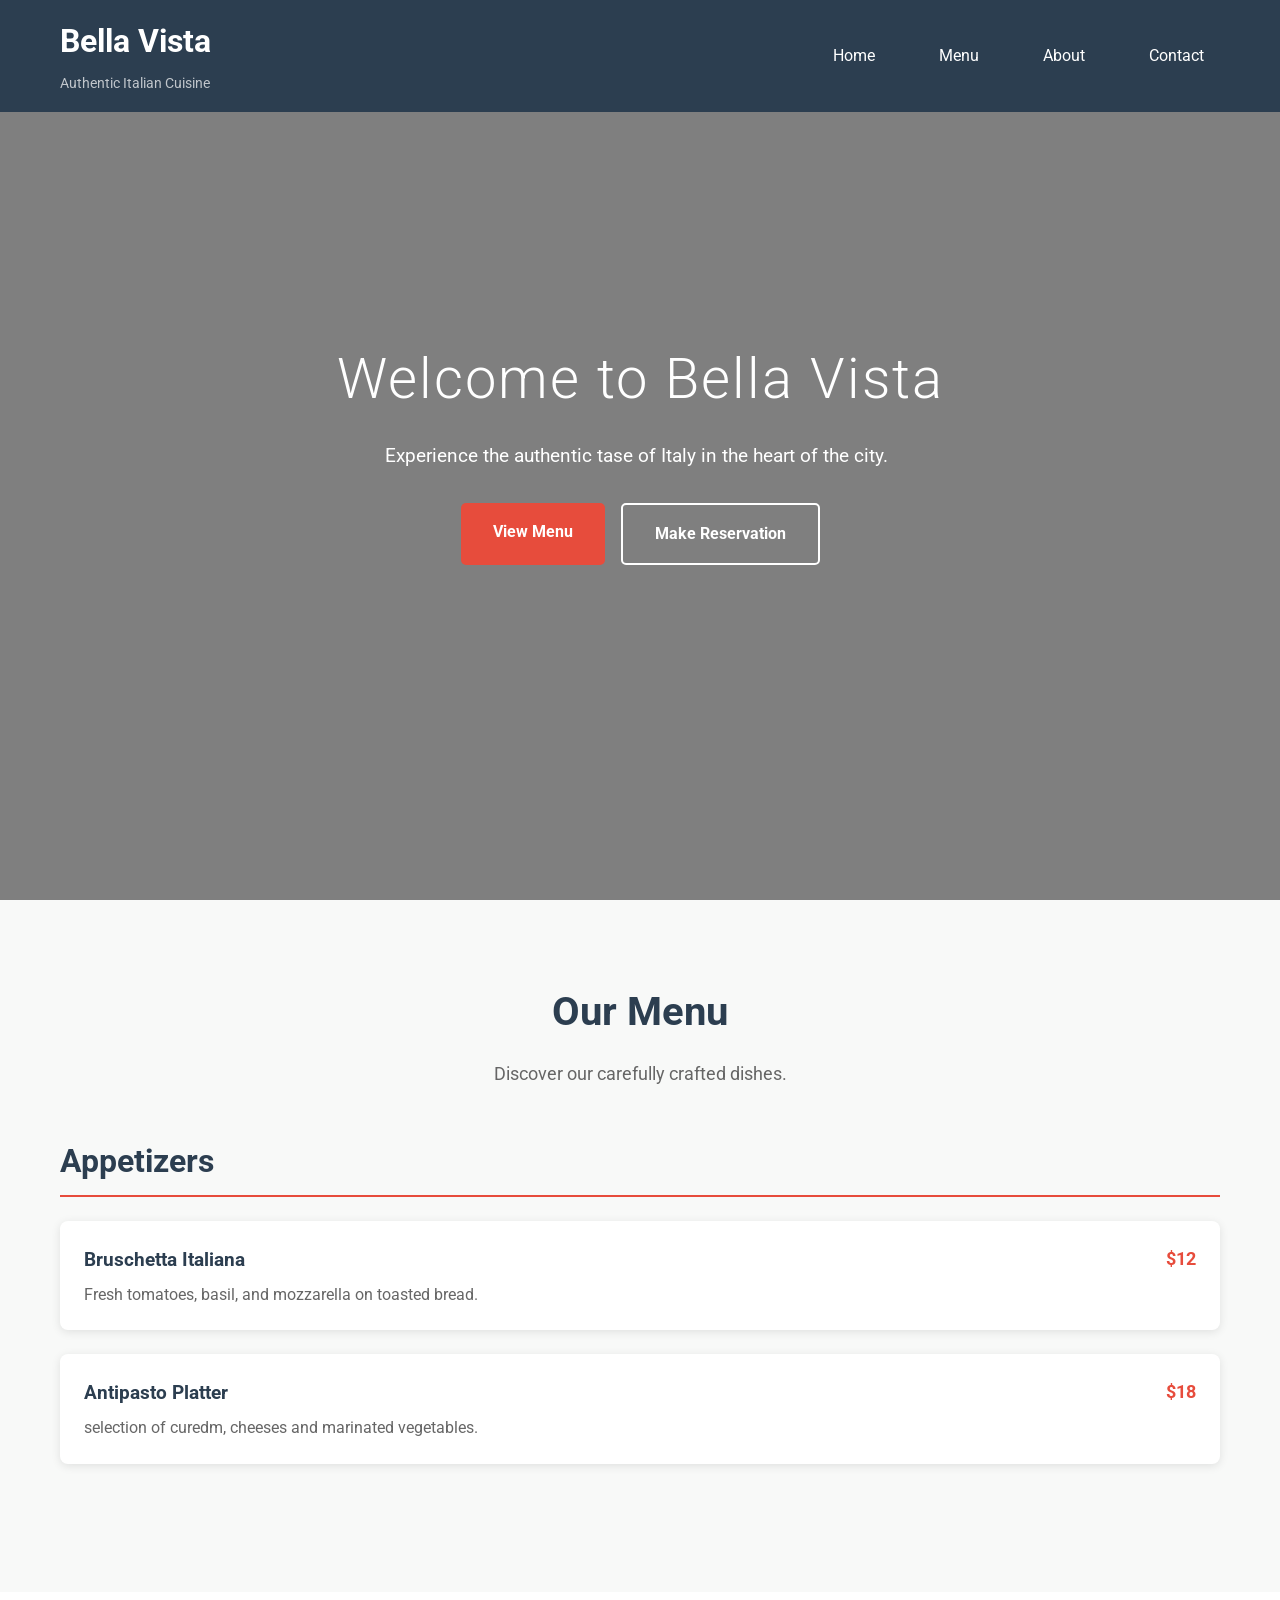
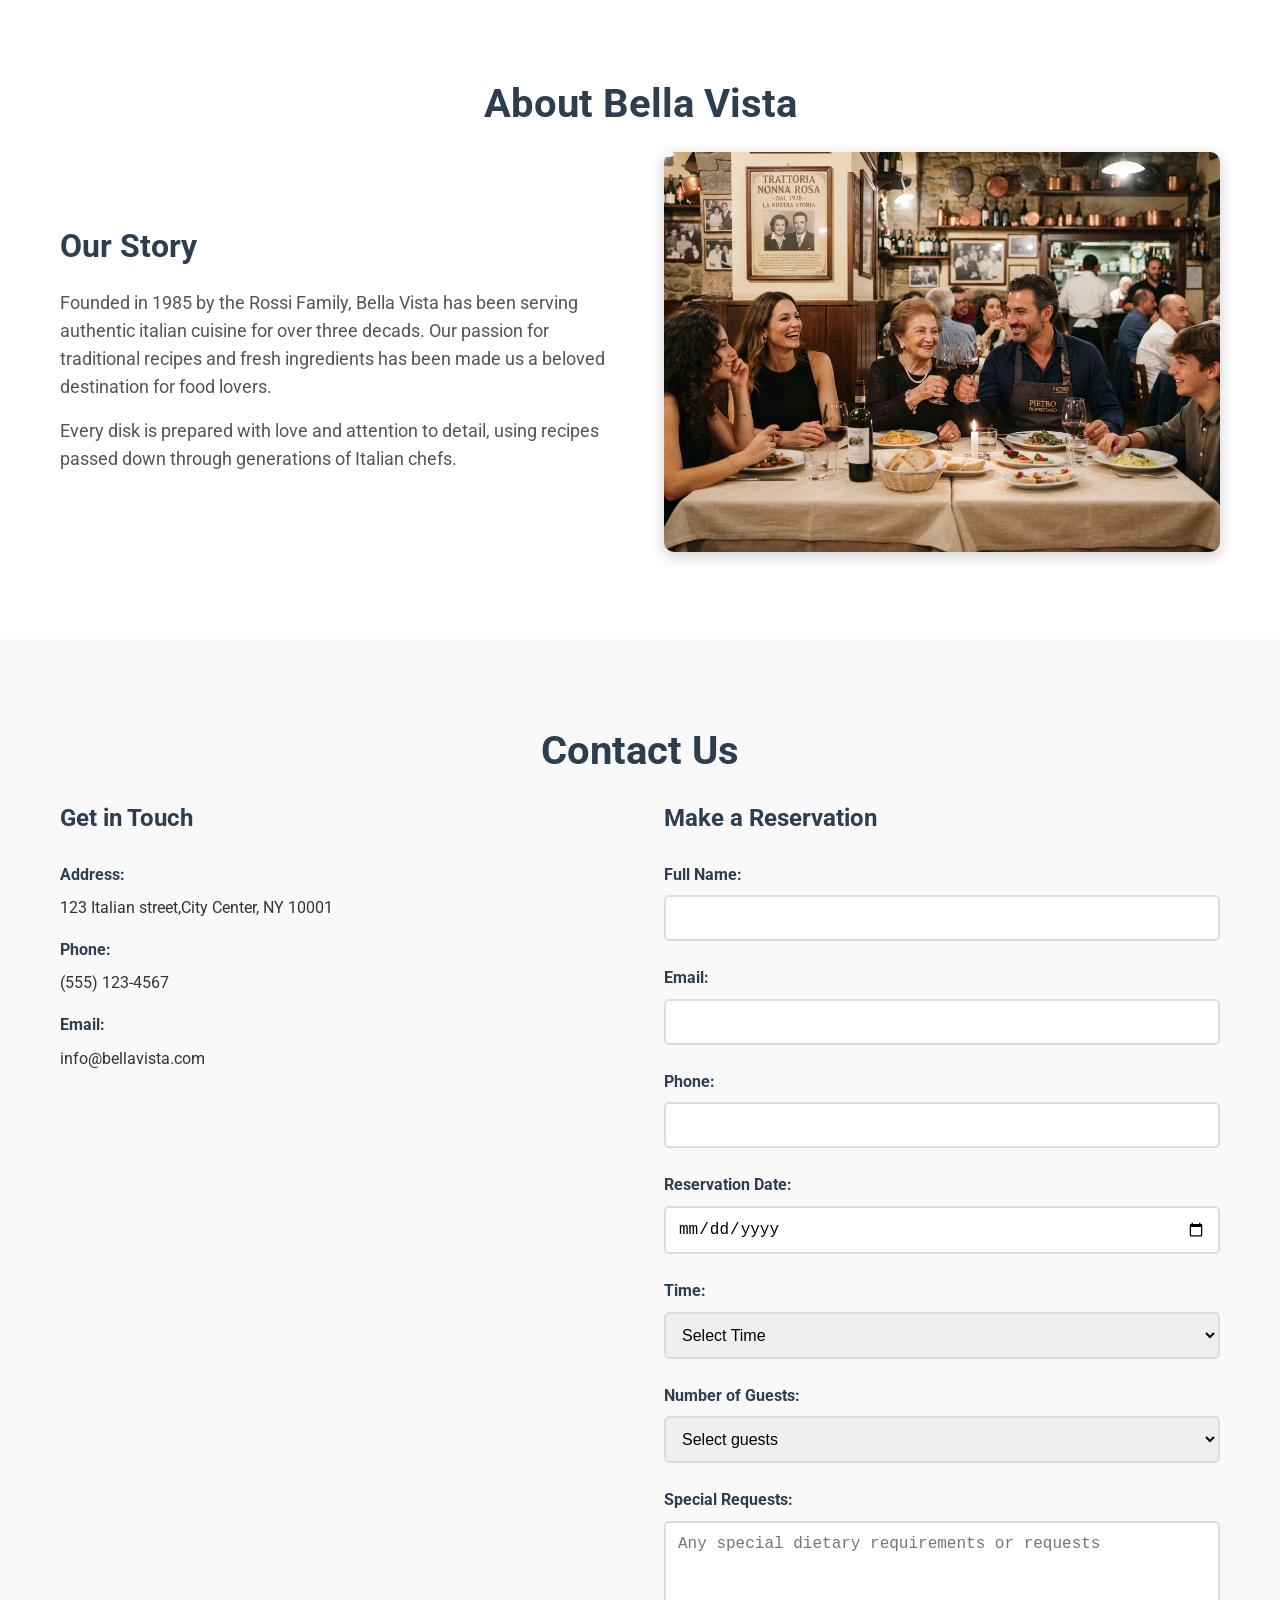
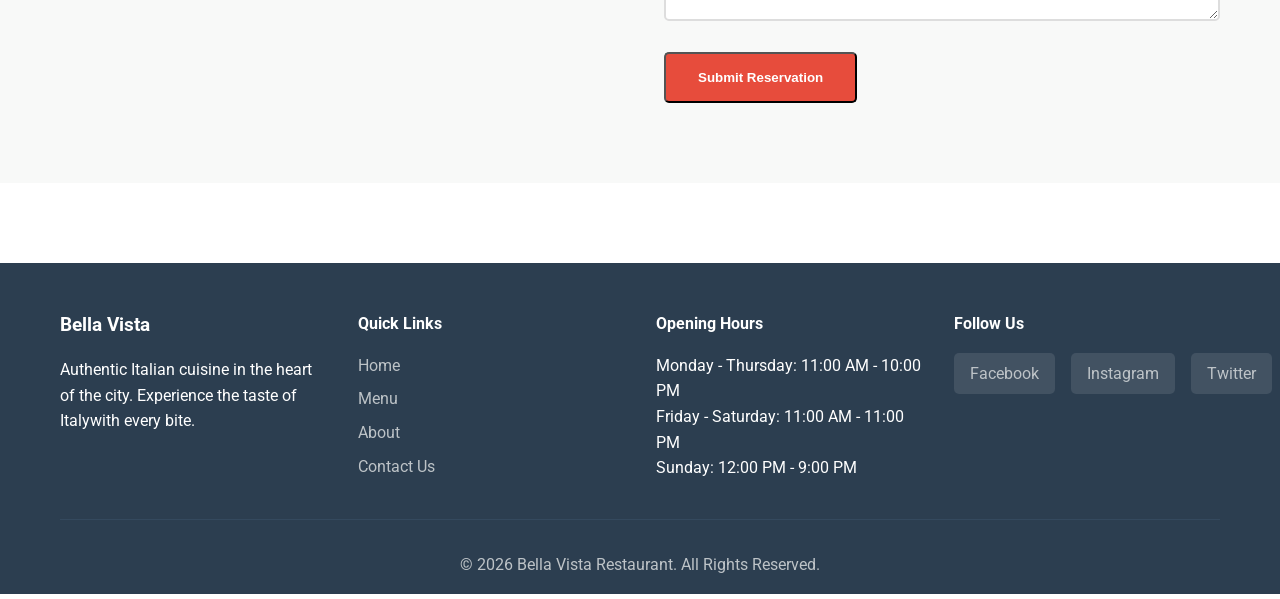
<file: bella_vista/index.html>
<!doctype html>
<html lang="en">
  <head>
    <meta charset="UTF-8" />
    <meta name="viewport" content="width=device-width, initial-scale=1.0" />
    <meta
      name="description"
      content="Bella Vista - Authentic Italian Restaurant"
    />
    <title>Bella Vista Restaurant - Authentic Italian Cuisine</title>
    <link rel="stylesheet" href="styles.css" />
    <link rel="preconnect" href="https://fonts.googleapis.com" />
    <link rel="preconnect" href="https://fonts.gstatic.com" crossorigin />
    <link
      href="https://fonts.googleapis.com/css2?family=Roboto:ital,wght@0,100..900;1,100..900&display=swap"
      rel="stylesheet"
    />
  </head>
  <body>
    <header class="header">
      <div class="container">
        <nav class="navbar">
          <div class="logo">
            <h1>Bella Vista</h1>
            <span class="tagline">Authentic Italian Cuisine</span>
          </div>
          <ul class="nav-links">
            <li><a href="#home">Home</a></li>
            <li><a href="#menu">Menu</a></li>
            <li><a href="about">About</a></li>
            <li><a href="contact">Contact</a></li>
          </ul>
        </nav>
      </div>
    </header>
    <main>
      <!-- hero section -->
      <section id="home" class="hero">
        <div class="hero-content">
          <h2>Welcome to Bella Vista</h2>
          <p>
            Experience the authentic tase of Italy in the heart of the city.
          </p>
          <div class="hero-buttons">
            <a href="#menu" class="btn btn-primary">View Menu</a>
            <a href="#contact" class="btn btn-secondary">Make Reservation</a>
          </div>
        </div>
      </section>
      <!-- menu section -->
      <section id="menu" class="menu">
        <div class="container">
          <h2 class="section-title">Our Menu</h2>
          <p class="section-subtitle">Discover our carefully crafted dishes.</p>

          <div class="menu-categories">
            <div class="menu-category">
              <h3>Appetizers</h3>
              <div class="menu-items">
                <div class="menu-item">
                  <div class="menu-item-info">
                    <h4>Bruschetta Italiana</h4>
                    <p>
                      Fresh tomatoes, basil, and mozzarella on toasted bread.
                    </p>
                  </div>
                  <span class="price">$12</span>
                </div>
                <div class="menu-item">
                  <div class="menu-item-info">
                    <h4>Antipasto Platter</h4>
                    <p>
                      selection of curedm, cheeses and marinated vegetables.
                    </p>
                  </div>
                  <span class="price">$18</span>
                </div>
              </div>
            </div>
          </div>
        </div>
      </section>
      <!-- about section -->
      <section id="about" class="about">
        <div class="container">
          <h2 class="section-title">About Bella Vista</h2>
          <div class="about-content">
            <div class="about-text">
              <h3>Our Story</h3>
              <p>
                Founded in 1985 by the Rossi Family, Bella Vista has been
                serving authentic italian cuisine for over three decads. Our
                passion for traditional recipes and fresh ingredients has been
                made us a beloved destination for food lovers.
              </p>
              <p>
                Every disk is prepared with love and attention to detail, using
                recipes passed down through generations of Italian chefs.
              </p>
            </div>
            <div class="about-image">
              <img
                src="./images/family_at_restaurant.jpg"
                alt="restaurant interior"
              />
            </div>
          </div>
        </div>
      </section>
      <!-- contact us section -->
      <section class="contact" id="contact">
        <div class="container">
          <h2 class="section-title">Contact Us</h2>
          <div class="contact-content">
            <div class="contact-info">
              <h3>Get in Touch</h3>
              <div class="contact-item">
                <strong>Address: </strong>
                <p>123 Italian street,City Center, NY 10001</p>
              </div>
              <div class="contact-item">
                <strong> Phone:</strong>
                <p>(555) 123-4567</p>
              </div>
              <div class="contact-item">
                <strong> Email:</strong>
                <p>info@bellavista.com</p>
              </div>
            </div>
            <div class="contact-form">
              <h3>Make a Reservation</h3>
              <form action="">
                <div class="form-group">
                  <label for="name">Full Name:</label>
                  <input type="text" id="name" name="name" required />
                </div>
                <div class="form-group">
                  <label for="email">Email:</label>
                  <input type="email" id="email" name="email" required />
                </div>
                <div class="form-group">
                  <label for="phone">Phone:</label>
                  <input type="tel" id="phone" name="phone" />
                </div>
                <div class="form-group">
                  <label for="date">Reservation Date:</label>
                  <input type="date" id="date" name="date" />
                </div>
                <div class="form-group">
                  <label for="time">Time:</label>
                  <select name="time" id="time" required>
                    <option value="">Select Time</option>
                    <option value="18:00">6:00 PM</option>
                    <option value="19:00">7:00 PM</option>
                    <option value="20:00">8:00 PM</option>
                    <option value="21:00">9:00 PM</option>
                  </select>
                </div>
                <div class="form-group">
                  <label for="guests">Number of Guests:</label>
                  <select name="guests" id="guests" required>
                    <option value="">Select guests</option>
                    <option value="1">1</option>
                    <option value="2">2</option>
                    <option value="3">3</option>
                    <option value="4">4</option>
                    <option value="5">5+</option>
                  </select>
                </div>
                <div class="form-group">
                  <label for="message">Special Requests:</label>
                  <textarea
                    name="message"
                    id="message"
                    rows="4"
                    placeholder="Any special dietary requirements or requests"
                  ></textarea>
                </div>
                <button type="submit" class="btn btn-primary">
                  Submit Reservation
                </button>
              </form>
            </div>
          </div>
        </div>
      </section>
      <!-- footer -->
      <footer class="footer">
        <div class="container">
          <div class="footer-content">
            <div class="footer-section">
              <h3>Bella Vista</h3>
              <p>
                Authentic Italian cuisine in the heart of the city. Experience
                the taste of Italywith every bite.
              </p>
            </div>
            <div class="footer-section">
              <h4>Quick Links</h4>
              <ul>
                <li><a href="#home">Home</a></li>
                <li><a href="#menu">Menu</a></li>
                <li><a href="#about">About</a></li>
                <li><a href="#contact">Contact Us</a></li>
              </ul>
            </div>
            <div class="footer-section">
              <h4>Opening Hours</h4>
              <p>Monday - Thursday: 11:00 AM - 10:00 PM</p>
              <p>Friday - Saturday: 11:00 AM - 11:00 PM</p>
              <p>Sunday: 12:00 PM - 9:00 PM</p>
            </div>
            <div class="footer-section">
              <h4>Follow Us</h4>
              <div class="social-links">
                <a
                  href="#"
                  class="social-link"
                  target="_blank"
                  rel="noopener noreferrer"
                  >Facebook</a
                >
                <a
                  href="#"
                  class="social-link"
                  target="_blank"
                  rel="noopener noreferrer"
                  >Instagram</a
                >
                <a
                  href="#"
                  class="social-link"
                  target="_blank"
                  rel="noopener noreferrer"
                  >Twitter</a
                >
              </div>
            </div>
          </div>
          <div class="footer-bottom">
            <p>&COPY; 2026 Bella Vista Restaurant. All Rights Reserved.</p>
          </div>
        </div>
      </footer>
    </main>
  </body>
</html>
</file>
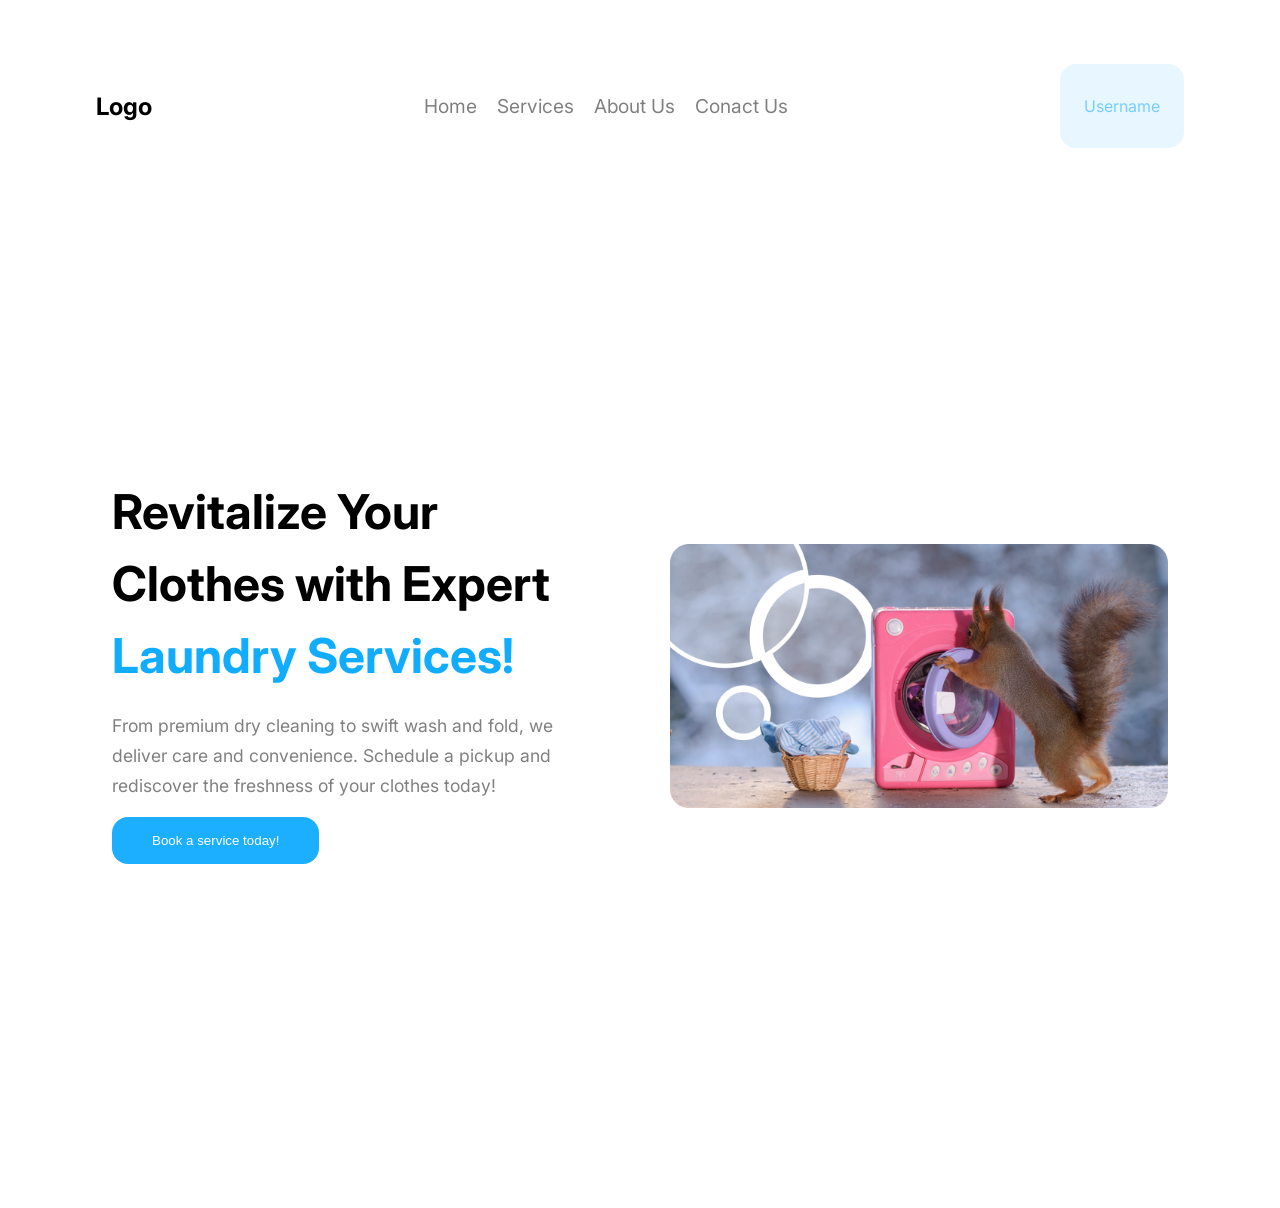
<file: css/index.html>
<!doctype html>
<html lang="en">
  <head>
    <meta charset="UTF-8" />
    <meta name="viewport" content="width=device-width, initial-scale=1.0" />
    <title>Laundry Wallah / Laundry Mart</title>
    <link rel="stylesheet" href="styles.css" />
    <link rel="preconnect" href="https://fonts.googleapis.com" />
    <link rel="preconnect" href="https://fonts.gstatic.com" crossorigin />
    <link
      href="https://fonts.googleapis.com/css2?family=Inter:ital,opsz,wght@0,14..32,100..900;1,14..32,100..900&display=swap"
      rel="stylesheet"
    />
  </head>
  <body>
    <nav>
      <div class="logo">
        <h1>Logo</h1>
      </div>
      <div>
        <ul class="nav_items">
          <li>Home</li>
          <li>Services</li>
          <li>About Us</li>
          <li>Conact Us</li>
        </ul>
      </div>
      <div class="username">Username</div>
    </nav>
    <section class="hero">
      <div class="left">
        <h1>
          Revitalize Your <br />
          Clothes with Expert <br />
          <span class="laundry">Laundry Services!</span>
        </h1>
        <p>
          From premium dry cleaning to swift wash and fold, we deliver care and
          convenience. Schedule a pickup and rediscover the freshness of your
          clothes today!
        </p>
        <button class="bookBtn">Book a service today!</button>
      </div>
      <div class="right">
        <img src="./washer-dryer.png" alt="washing machine picture" />
      </div>
    </section>
  </body>
</html>
</file>
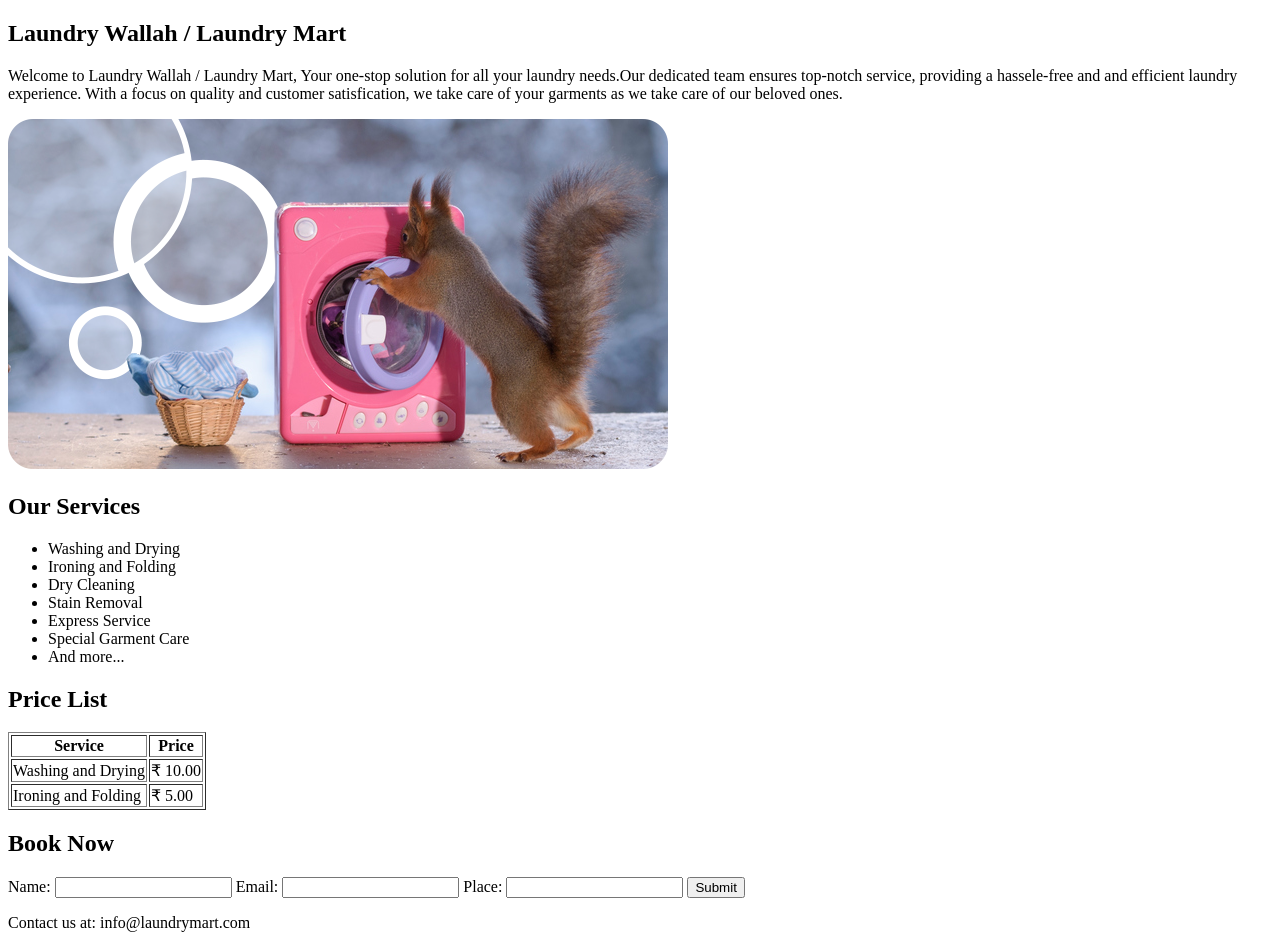
<file: html/index.html>
<!doctype html>
<html lang="en">
  <head>
    <meta charset="UTF-8" />
    <meta name="viewport" content="width=device-width, initial-scale=1.0" />
    <title>Laundry Wallah / Laundry Mart</title>
  </head>
  <body>
    <section>
      <h1>Laundry Wallah / Laundry Mart</h1>
    </section>
    <section>
      <p>
        Welcome to Laundry Wallah / Laundry Mart, Your one-stop solution for all
        your laundry needs.Our dedicated team ensures top-notch service,
        providing a hassele-free and and efficient laundry experience. With a
        focus on quality and customer satisfication, we take care of your
        garments as we take care of our beloved ones.
      </p>
    </section>

    <img src="./washer-dryer.png" alt="" />

    <h2>Our Services</h2>
    <ul>
      <li>Washing and Drying</li>
      <li>Ironing and Folding</li>
      <li>Dry Cleaning</li>
      <li>Stain Removal</li>
      <li>Express Service</li>
      <li>Special Garment Care</li>
      <li>And more...</li>
    </ul>

    <h2>Price List</h2>
    <table border="1px">
      <tr>
        <th>Service</th>
        <th>Price</th>
      </tr>
      <tr>
        <td>Washing and Drying</td>
        <td>₹ 10.00</td>
      </tr>
      <tr>
        <td>Ironing and Folding</td>
        <td>₹ 5.00</td>
      </tr>
    </table>
    <h2>Book Now</h2>
    <label for="name">Name: </label>
    <Input id="name" type="text"></Input>
    <label for="email">Email: </label>
    <Input id="email" type="email"></Input>
    <label for="place">Place: </label>
    <Input id="place"></Input>
    <button>Submit</button>
    <footer>
        <p>Contact us at: info@laundrymart.com</p>
    </footer>
  </body>
</html>
</file>
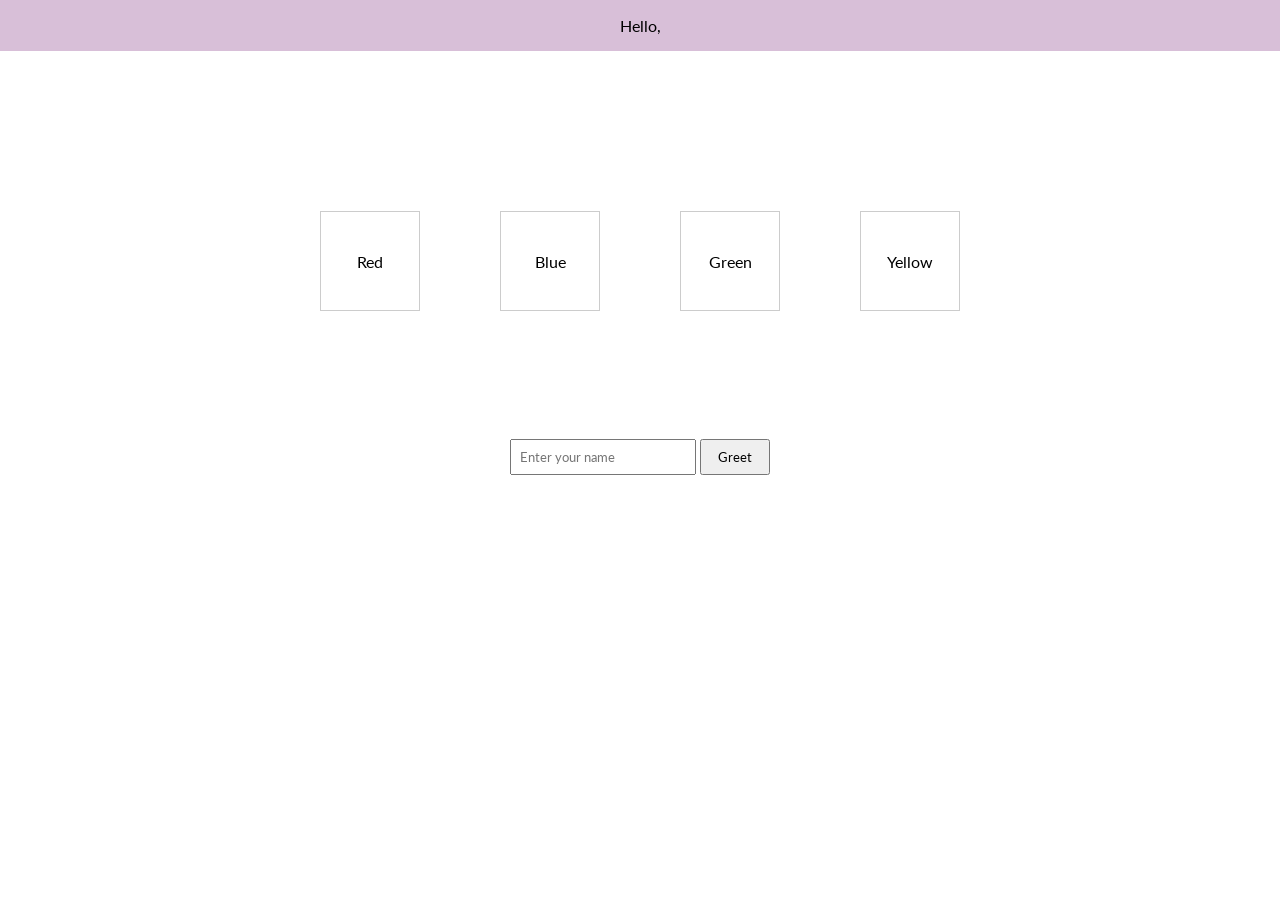
<file: js/index.html>
<!DOCTYPE html>
<html lang="en">
<head>
    <meta charset="UTF-8" />
    <meta name="viewport" content="width=device-width, initial-scale=1.0" />
    <title>Assignment 3</title>
    <link rel="stylesheet" href="styles.css" />
    <link rel="preconnect" href="https://fonts.googleapis.com">
<link rel="preconnect" href="https://fonts.gstatic.com" crossorigin>
<link href="https://fonts.googleapis.com/css2?family=Lato:ital,wght@0,100;0,300;0,400;0,700;0,900;1,100;1,300;1,400;1,700;1,900&display=swap" rel="stylesheet"></link>
</head>
<body>
    <nav>
        <div class="name">
            <p>Hello, <span id="userName"></span></p>
        </div>
    </nav>
        <div class="container">
            <div class="gridBoxes">
                <div class="box">Red</div>
                <div class="box">Blue</div>
                <div class="box">Green</div>
                <div class="box">Yellow</div>
            </div>

            <div class="input">
                <input id ="nameInput" type="text" placeholder="Enter your name">
                <button id="greet" onclick="greet()">Greet</button>

            </div>
        </div>
    
    <script src="script.js"></script>
</body>
</html>
</file>
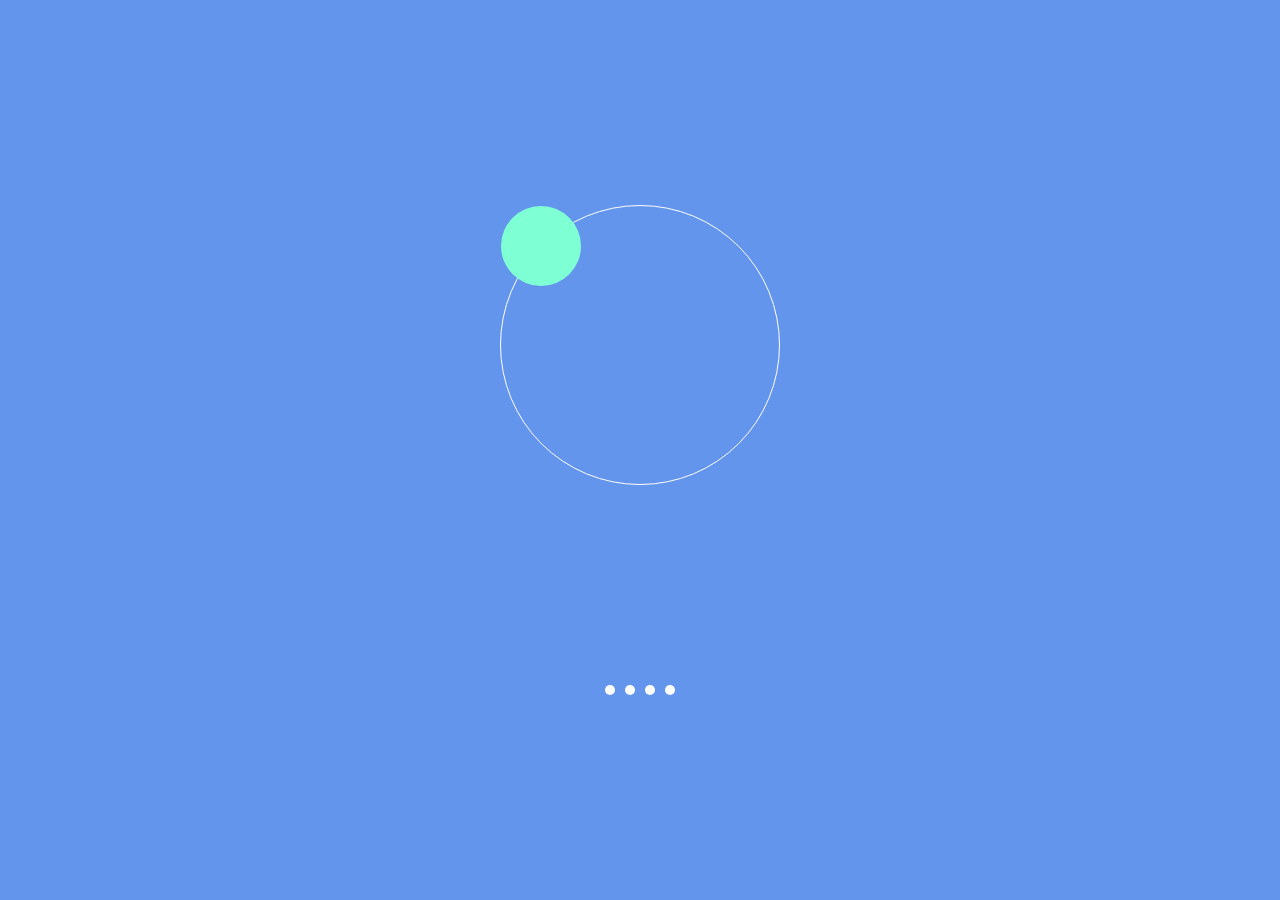
<file: css/practice/index.html>
<!doctype html>
<html lang="en">
  <head>
    <meta charset="UTF-8" />
    <meta name="viewport" content="width=device-width, initial-scale=1.0" />
    <title>Transform</title>
    <link rel="stylesheet" href="animate.css" />
  </head>
  <body>
    <!-- <div class="outer-container">
      <div class="inner-container">inner box</div>
    </div> -->
    <!-- <div class="box"></div> -->
   <div class="container">
    <div class="box"></div>
   </div>

   <div class="loader">
    <div class="dot"></div>
    <div class="dot"></div>
    <div class="dot"></div>
    <div class="dot"></div>
   </div>
  </body>
</html>
</file>
<file: bella_vista/styles.css>
:root {
  --primary-color: #e74c3c;
  --primary-color-hover: #c0392b;
  --secondary-color: #2c3e50;
  --accent-color: #3498db;
  --light-bg: #f8f9f8;
  --dark-text: #333;
  --light-text: #666;
  --border-radius: 8px;
  --showdow: 0 4px 15px rgba(0, 0, 0, 0.2);
  --transition: all 0.3s ease-in-out;
}

* {
  padding: 0;
  margin: 0;
  box-sizing: border-box;
}
body {
  /* font-family: "Segoe UI", Tahoma, Geneva, Verdana, sans-serif; */
  /* font-family: Arial, Helvetica, sans-serif;   */
  font-family: "Roboto", sans-serif;
  line-height: 1.6;
  color: var(--dark-text);
}
.container {
  max-width: 1200px;
  margin: 0 auto;
  padding: 0 20px;
}

.header {
  background-color: #2c3e50;
  color: white;
  padding: 1rem 0;
  position: fixed;
  /* top: 0; */
  /* left: 0; */
  width: 100%;
  z-index: 1000;
}

.navbar {
  display: flex;
  justify-content: space-between;
  align-items: center;
}

.logo h1 {
  font-size: 2rem;
  font-weight: bold;
  margin-bottom: 0.2rem;
}

.tagline {
  font-size: 0.9rem;
  opacity: 0.7;
}

.nav-links {
  display: flex;
  list-style: none;
  gap: 2rem;
}
.nav-links a {
  color: white;
  text-decoration: none;
  padding: 0.5rem 1rem;
  border-radius: 4px;
  transition: background-color 0.3s ease-in-out;
  /* animation: fadeInUp 0.6s ease-in-out 0.3s both; */
}

.nav-links a:hover {
  background-color: rgba(255, 255, 255, 0.1);
  border: 1px solid var(--primary-color-hover);
}

.hero {
  /* border: 1px solid red; */
  height: 100vh;
  background:
    linear-gradient(rgba(0, 0, 0, 0.5), rgba(0, 0, 0, 0.5)),
    url("https://plus.unsplash.com/premium_photo-1661953124283-76d0a8436b87?q=80&w=1488&auto=format&fit=crop&ixlib=rb-4.1.0&ixid=NHwxMjA3fDA%3D")
      center/cover;
  /* margin-top: 80px; */
  display: flex;
  justify-content: center;
  align-items: center;
  text-align: center;
  color: white;
}
.hero-content h2 {
  font-size: 3.5rem;
  margin-bottom: 1rem;
  font-weight: 300;
  letter-spacing: 2px;
}

.hero-content p {
  font-size: 1.2rem;
  margin-bottom: 2rem;
  max-width: 600px;
}

.hero-buttons {
  display: flex;
  gap: 1rem;
  justify-content: center;
}
.btn {
  padding: 1rem 2rem;
  text-decoration: none;
  border-radius: 5px;
  font-weight: bold;
  transition: all 0.3s ease-in-out;
  display: inline-block;
}

.btn-primary {
  background-color: var(--primary-color);
  color: white;
}

.btn-primary:hover {
  background-color: var(--primary-color-hover);
  transform: translateY(-2px);
}
.btn-secondary {
  background-color: transparent;
  color: white;
  border: 2px solid white;
}

.btn-secondary:hover {
  background-color: white;
  color: #2c3e50;
}

.menu {
  padding: 5rem 0;
  background-color: var(--light-bg);
}

.section-title {
  text-align: center;
  font-size: 2.5rem;
  margin-bottom: 1rem;
  color: var(--secondary-color);
}

.section-subtitle {
  text-align: center;
  font-size: 1.1rem;
  color: #666;
  margin-bottom: 3rem;
}

.menu-category {
  margin-bottom: 3rem;
}

.menu-category h3 {
  font-size: 2rem;
  margin-bottom: 1.5rem;
  color: #2c3e50;
  border-bottom: 2px solid var(--primary-color);
  padding-bottom: 0.5rem;
}

.menu-items {
  display: grid;
  gap: 1.5rem;
}

.menu-item {
  display: flex;
  justify-content: space-between;
  align-items: flex-start;
  padding: 1.5rem;
  background-color: white;
  border-radius: var(--border-radius);
  box-shadow: 0 2px 10px rgba(0, 0, 0, 0.1);
  transition: transform 0.3s ease-in-out;
}
.menu-item:hover {
  transform: translateY(-3px);
}

.menu-item-info h4 {
  font-size: 1.2rem;
  margin-bottom: 0.5rem;
  color: var(--secondary-color);
}
.menu-item p {
  color: #666;
  line-height: 1.4;
}

.price {
  font-size: 1.1rem;
  font-weight: bold;
  color: var(--primary-color);
  margin-left: 1rem;
}

.about {
  padding: 5rem 0;
  background-color: white;
}
.about-content {
  display: grid;
  grid-template-columns: 1fr 1fr;
  gap: 3rem;
  align-items: center;
}
.about-text h3 {
  font-size: 2rem;
  margin-bottom: 1rem;
  color: #2c3e50;
}
.about-text p {
  margin-bottom: 1rem;
  font-size: 1.1rem;
  line-height: 1.6;
  color: #555;
}

.about-image img {
  width: 100%;
  height: 400px;
  object-fit: cover;
  border-radius: 10px;
  box-shadow: 0 4px 15px rgba(0, 0, 0, 0.2);
}

.contact {
  padding: 5rem 0;
  background-color: var(--light-bg);
}

.contact-content {
  display: grid;
  grid-template-columns: 1fr 1fr;
  gap: 3rem;
}

.contact-info h3,
.contact-form h3 {
  font-size: 1.5rem;
  margin-bottom: 1.5rem;
  color: #2c3e50;
}
.contact-item {
  margin-bottom: 1rem;
}

.contact-item strong {
  display: block;
  margin-bottom: 0.5rem;
  color: #2c3e50;
}

.form-group {
  margin-bottom: 1.5rem;
}
.form-group label {
  display: block;
  margin-bottom: 0.5rem;
  font-weight: bold;
  color: var(--secondary-color);
}
.form-group input,
.form-group select,
.form-group textarea {
  width: 100%;
  padding: 0.75rem;
  border: 2px solid #ddd;
  border-radius: 5px;
  font-size: 1rem;
  transition: border-color 0.3s ease-in-out;
}

.form-group input:focus,
.form-group select:focus,
.form-group textarea:focus {
  outline: none;
  border-color: var(--primary-color);
}

@media (max-width: 768px) {
  .hero-content h2 {
    font-size: 2.5rem;
  }
  .hero-buttons {
    flex-direction: column;
    align-items: center;
  }
  .btn {
    width: 80%;
    text-align: center;
  }

  .about-content,
  .contact-content {
    grid-template-columns: 1fr;
    gap: 2rem;
  }

  .navbar {
    flex-direction: column;
    gap: 1rem;
  }
  .nav-links {
    gap: 1rem;
  }
}

@media (max-width: 480px) {
  .hero-content h2 {
    font-size: 2rem;
  }
  .hero-buttons {
    flex-direction: column;
    align-items: center;
  }
  .container {
    padding: 0 15px;
  }

  .btn {
    width: 80%;
    text-align: center;
  }

  .about-content,
  .contact-content {
    grid-template-columns: 1fr;
    gap: 2rem;
  }

  .navbar {
    flex-direction: column;
    gap: 1rem;
  }
  .nav-links {
    gap: 0.5rem;
    flex-direction: column;
  }
}

@keyframes fadeInUp {
  from {
    opacity: 0;
    transform: translateY(30px);
  }

  to {
    opacity: 1;
    transform: translateY(0);
  }
}

@keyframes slideInLeft {
  from {
    opacity: 0;
    transform: translateX(-50px);
  }
  to {
    opacity: 1;
    transform: translateX(0);
  }
}

.hero-content {
  animation: fadeInUp 1s ease-in-out;
}

.menu-item {
  animation: fadeInUp 0.6s ease-in-out;
  animation-fill-mode: both;
}

.menu-items:nth-child(1) {
  animation-delay: 0.1s;
}
.menu-items:nth-child(2) {
  animation-delay: 0.2s;
}
.menu-items:nth-child(3) {
  animation-delay: 0.3s;
}

.about-image {
  animation: fadeInUp 0.8s ease-in-out 0.3s both;
}
.about-text {
  animation: slideInLeft 0.8s ease-in-out 0.3s both;
}
/* 
.section-title {
  opacity: 0;
  transform: translateY(20px);
  transition: all 0.6s ease;
}

.section-title.animate {
  opacity: 1;
  transform: translateY(0);
} */

.section-title {
  animation: fadeInUp 0.6s ease-in-out;
}
/* footer */

.footer {
  background-color: var(--secondary-color);
  color: white;
  padding: 3rem 0 1rem;
  margin-top: 5rem;
}
.footer-content {
  display: grid;
  grid-template-columns: repeat(auto-fit, minmax(250px, 1fr));
  gap: 2rem;
  margin-bottom: 2rem;
}

.footer-section h3,
.footer-section h4 {
  margin-bottom: 1rem;
  color: white;
}

.footer-section ul {
  list-style: none;
}
.footer-section ul li {
  margin-bottom: 0.5rem;
}
.footer-section a {
  color: #bdc3c7;
  text-decoration: none;
  transition: var(--transition);
}
.footer-section a:hover {
  color: var(--primary-color);
}

.social-links {
  display: flex;
  gap: 1rem;
}

.social-link {
  padding: 0.5rem 1rem;
  background-color: rgba(255, 255, 255, 0.1);
  border-radius: 5px;
  transition: var(--transition);
}

.social-link:hover {
  color: white !important;
  background-color: var(--primary-color);
}

.footer-bottom {
  text-align: center;
  padding-top: 2rem;
  border-top: 1px solid #34495e;
  color: #bdc3c7;
}
</file>
<file: css/styles.css>
* {
  padding: 0;
  margin: 0;
  box-sizing: border-box;
}
body {
  margin: 2rem;
  font-family: "Inter", sans-serif;
}

nav {
  display: flex;
  margin: 4rem 4rem;
  align-items: center;
  justify-content: space-between;
}
.nav_items {
  display: flex;
  align-items: center;
  justify-content: center;
  gap: 20px;
  font-size: 1.2rem;
  color: grey;
}

.nav_items > li {
  list-style: none;
  transition: 0.3s ease-in-out transform;
  cursor: pointer;
}

.nav_items > li:hover {
  color: #12acff;
  transform: translatey(-3px);
}
.username {
  color: #75cdff;
  padding: 2rem 1.5rem;
  background-color: #e8f7ff;
  border-radius: 1rem;
}
.hero {
  display: flex;
  height: 100vh;
  align-items: center;
  justify-content: space-between;
  gap: 60px;
  margin: 5rem;
}

.laundry {
  color: #12acff;
}

.left {
  /* float: left;
  width: 30%; */
  flex: 1;
}
.left h1 {
  line-height: 1.5;
  margin-bottom: 1.2rem;
  font-size: 3rem;
}

.left p {
  color: grey;
  line-height: 1.7;
  font-size: 1.1rem;
}

.bookBtn {
  background-color: #1caeff;
  color: white;
  padding: 1rem 2.5rem;
  border-radius: 1rem;
  border: none;
  margin: 1rem 0;
  transition: 0.6s background-color ease-in-out;
}

.bookBtn:hover {
  background-color: white;
  border: 1px solid #1caeff;
  color: #1caeff;
}

.right {
  float: right;
  width: 50%;
  flex: 1;
}
.right img {
  width: 100%;
}
</file>
<file: js/styles.css>
* {
  padding: 0;
  margin: 0;
  box-sizing: border-box;
  font-family: "Lato", sans-serif;
}

nav {
  display: flex;
  justify-content: center;
  align-items: center;
  padding: 1rem;
  background-color: thistle;
}

.container {
  display: flex;
  justify-content: center;
  align-items: center;
  margin: 5rem;
  flex-direction: column;
}

.gridBoxes {
  display: grid;
  grid-template-columns: 1fr 1fr 1fr 1fr;
  gap: 5rem;
  margin: 5rem;
}

.box {
  width: 100px;
  height: 100px;
  display: flex;
  justify-content: center;
  align-items: center;
  border: 1px solid #ccc;
}
.red {
}

.blue {
}

.green {
}

.yellow {
}

.input {
  margin: 3rem;
}

#nameInput {
  padding: 0.5rem;
}

#nameInput:hover {
  border: 1px solid tomato;
}

#greet {
  padding: 0.5rem 1rem;
}

#greet:hover {
  color: tomato;
  border: 1px solid tomato;
}
</file>
